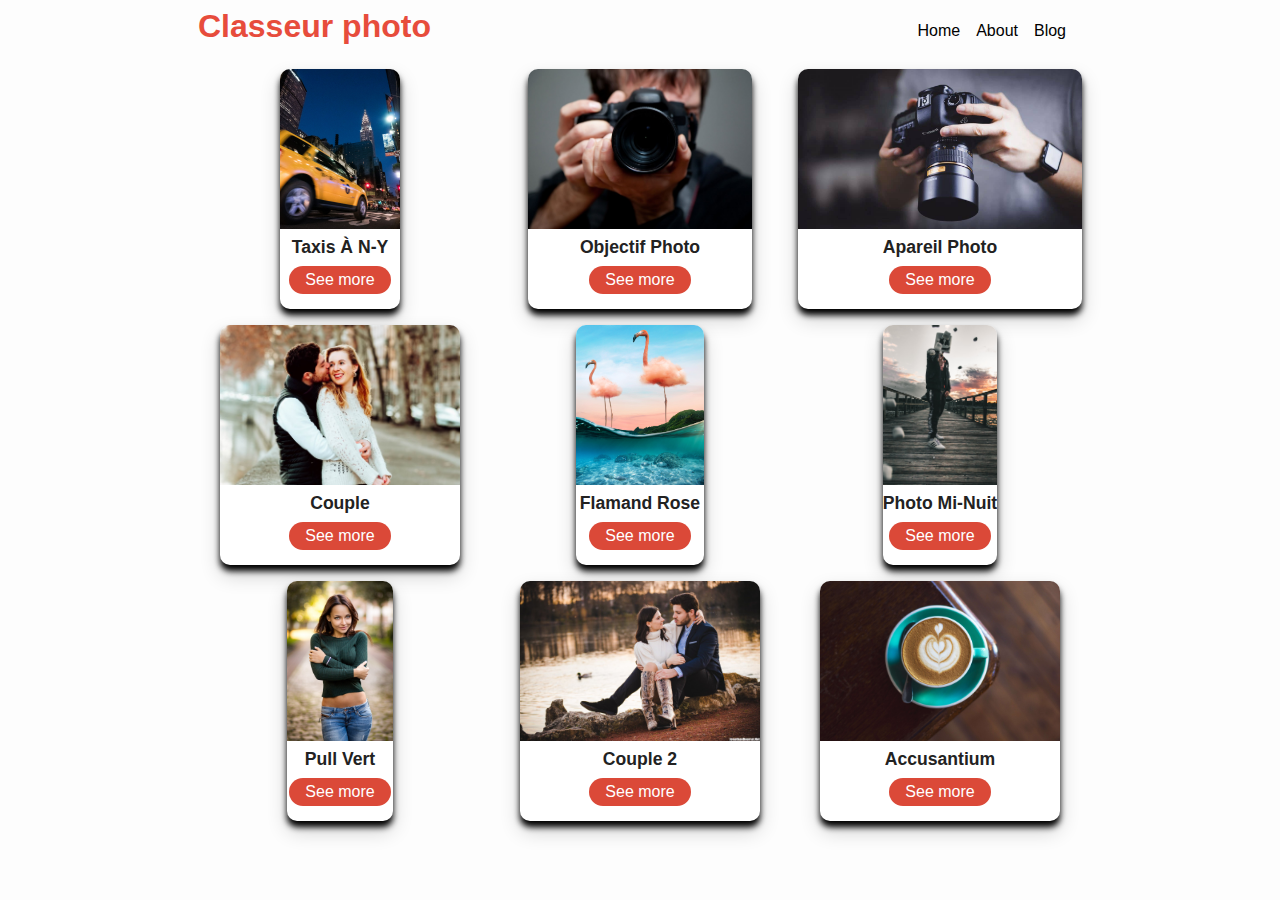
<file: DEVCOFEE/index.html>
<!DOCTYPE html>
<html lang="en">
  <head>
    <meta charset="UTF-8">
    <meta name="viewport" content="width=device-width, initial-scale=1.0">
    <meta http-equiv="X-UA-Compatible" content="ie=edge">
    <link rel="stylesheet" href="css/styles.css">
    <link rel="manifest" href="manifest.json">
    <link rel="shortcut icon" href="images/icons/icon-128x128.png">
    <!-- ios support -->
    
    <link rel="apple-touch-icon" href="images/icons/icon-96x96.png">
    
    <meta name="apple-mobile-web-app-status-bar" content="#db4938">
    <meta name="theme-color" content="#db4938">
    <title>Dev'Coffee PWA</title>
  </head>
  <body>
    <main>
      <nav>
        <h1>Classeur photo</h1>
        <ul>
          <li>Home</li>
          <li>About</li>
          <li>Blog</li>
        </ul>
      </nav>
      <div class="container"></div>
    </main>
    <script src="js/app.js"></script>
  </body>
</html>
</file>
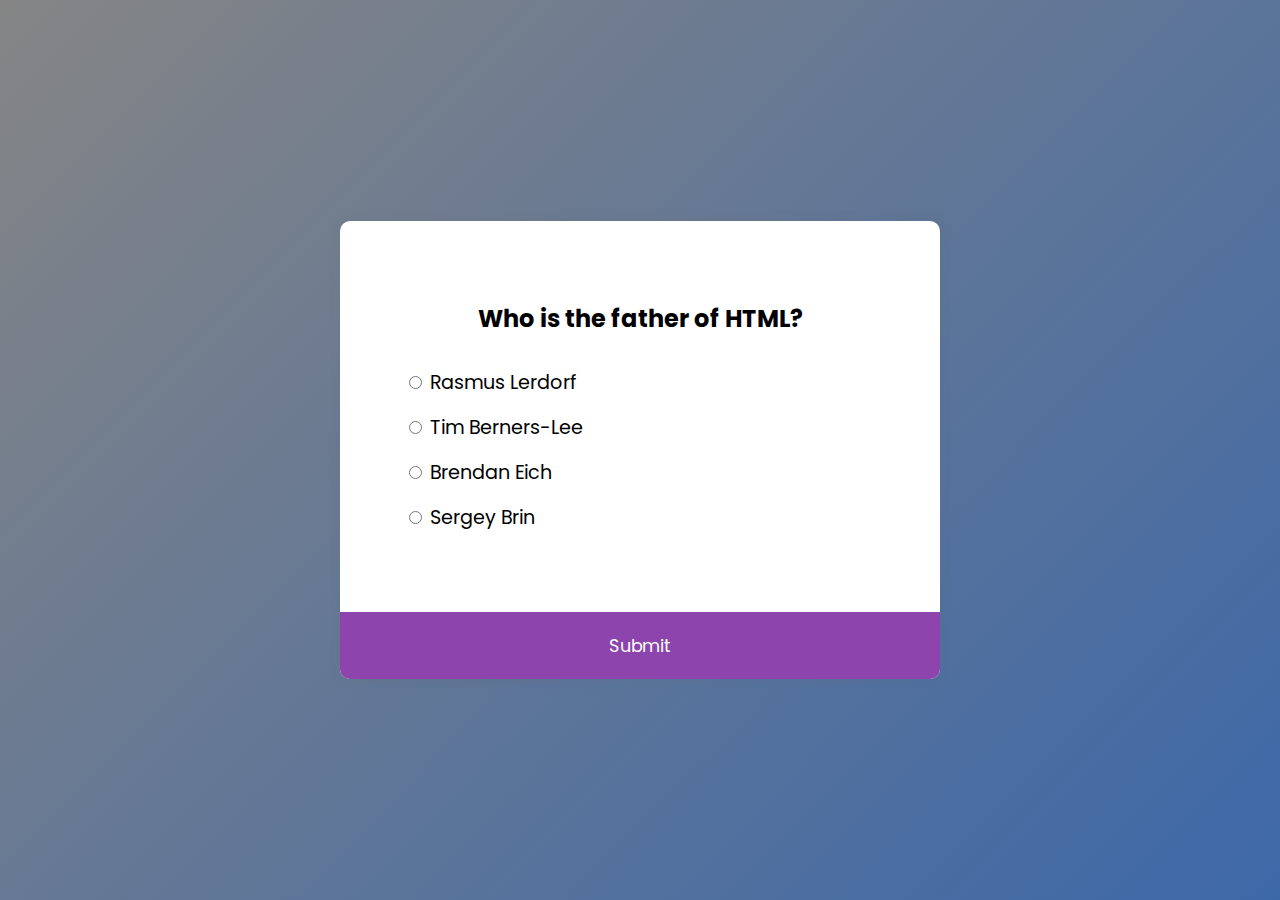
<file: QUIZZ/index.html>
<!DOCTYPE html>
<html lang="en">

<head>
    <meta charset="UTF-8">
    <meta http-equiv="X-UA-Compatible" content="IE=edge">
    <meta name="viewport" content="width=device-width, initial-scale=1.0">
    <title>Quizz PWA</title>
    <link rel="stylesheet" href="./css/style.css">
</head>

<body>
    <div class="quiz-container" id="quiz">
        <div class="quiz-header">
            <h2 id="question">Question is loading...</h2>
            <ul>
                <li>
                    <input type="radio" name="answer" id="a" class="answer" />
                    <label for="a" id="a_text">Answer...</label>
                </li>
                <li>
                    <input type="radio" name="answer" id="b" class="answer" />
                    <label for="b" id="b_text">Answer...</label>
                </li>
                <li>
                    <input type="radio" name="answer" id="c" class="answer" />
                    <label for="c" id="c_text">Answer...</label>
                </li>
                <li>
                    <input type="radio" name="answer" id="d" class="answer" />
                    <label for="d" id="d_text">Answer...</label>
                </li>
            </ul>
        </div>
        <button id="submit">Submit</button>
    </div>
    <script src="js/app.js"></script>
</body>

</html>
</file>
<file: DEVCOFEE/css/styles.css>
* {
    margin: 0;
    padding: 0;
    box-sizing: border-box;
}

body {
    background: #fdfdfd;
    font-family: "Nunito", sans-serif;
    font-size: 1rem;
}

main {
    max-width: 900px;
    margin: auto;
    padding: 0.5rem;
    text-align: center;
}

nav {
    display: flex;
    justify-content: space-between;
    align-items: center;
}

ul {
    list-style: none;
    display: flex;
}

li {
    margin-right: 1rem;
}

h1 {
    color: #e74c3c;
    margin-bottom: 0.5rem;
}
.container {
    display: grid;
    grid-template-columns: repeat(auto-fit, minmax(15rem, 1fr));
    grid-gap: 1rem;
    justify-content: center;
    align-items: center;
    margin: auto;
    padding: 1rem 0;
}
.card {
    display: flex;
    align-items: center;
    flex-direction: column;
    width: 15rem auto;
    height: 15rem;
    background: #fff;
    box-shadow: 0 10px 20px rgba(0, 0, 0, 0.19), 0 6px 6px rgba(0, 0, 0);
    border-radius: 10px;
    margin: auto;
    overflow: hidden;
}
.card--avatar {
    width: 100%;
    height: 10rem;
    object-fit: cover;
}

.card--title {
    color: #222;
    font-weight: 700;
    text-transform: capitalize;
    font-size: 1.1rem;
    margin-top: 0.5rem;
}
.card--link {
    text-decoration: none;
    background: #db4938;
    color: #fff;
    padding: 0.3rem 1rem;
    border-radius: 20px;
}
</file>
<file: QUIZZ/css/style.css>
@import url("https://fonts.googleapis.com/css2?family=Poppins:wght@200;400&display=swap");
* {
    box-sizing: border-box;
}
body {
    background-color: #3d68a8;
    background-image: linear-gradient(315deg, #3d68a8 0%, #858585 100%);
    font-family: "Poppins", sans-serif;
    display: flex;
    align-items: center;
    justify-content: center;
    height: 100vh;
    overflow: hidden;
    margin: 0;
}
.quiz-container {
    background-color: #fff;
    border-radius: 10px;
    box-shadow: 0 0 10px 2px rgba(100, 100, 100, 0.1);
    width: 600px;
    max-width: 95vw;
    overflow: hidden;
}
.quiz-header {
    padding: 4rem;
}
h2 {
    padding: 1rem;
    text-align: center;
    margin: 0;
}
ul {
    list-style-type: none;
    padding: 0;
}
ul li {
    font-size: 1.2rem;
    margin: 1rem 0;
}
ul li label {
    cursor: pointer;
}
button {
    background-color: #8e44ad;
    color: #fff;
    border: none;
    display: block;
    width: 100%;
    cursor: pointer;
    font-size: 1.1rem;
    font-family: inherit;
    padding: 1.3rem;
}
button:hover {
    background-color: #732d91;
}
button:focus {
    outline: none;
    background-color: #5e3370;
}
</file>
